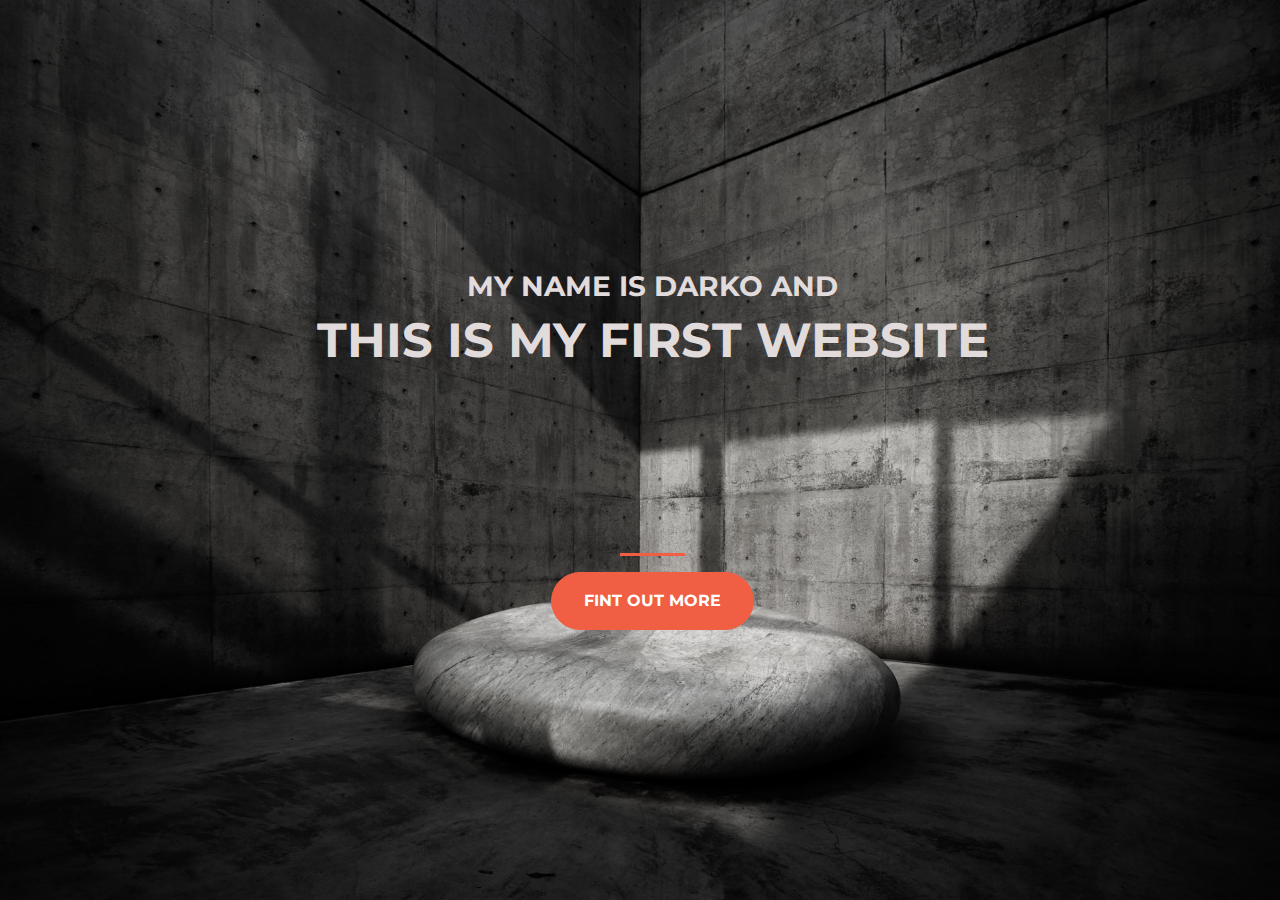
<file: index.html>
<!DOCTYPE html>
<html>
  <head>
    <title>Darko's website</title>

    <!-- Required meta tags -->
    <meta charset="utf-8">
    <meta name="viewport" content="width=device-width, initial-scale=1, shrink-to-fit=no">

    <!-- Google Fonts -->
    <link href="https://fonts.googleapis.com/css?family=Montserrat" rel="stylesheet">

    <!-- Bootstrap CSS from a CDN. This way you don't have to include the bootstrap file yourself -->
    <link rel="stylesheet" href="https://stackpath.bootstrapcdn.com/bootstrap/4.3.1/css/bootstrap.min.css" integrity="sha384-ggOyR0iXCbMQv3Xipma34MD+dH/1fQ784/j6cY/iJTQUOhcWr7x9JvoRxT2MZw1T" crossorigin="anonymous">
    
    <!-- Your own stylesheet -->
    <link rel="stylesheet" type="text/css" href="style.css">
  </head>
  <body>
      <div class="container d-flex align-items-center h-100 mw-100">
        <div class="row">
          <header class="text-center col-12">
            <h3 class="text-uppercase"><strong>My name is Darko and</strong></h3>
            <h1 class="text-uppercase"><strong>This is my first website</strong></h1>
          </header>
          <div class="buffer col-12"></div>
          <section class="text-center col-12">
            <hr class="linijadugme">
            <a href="about.html"><button class="btn btn-primary btn-xl">Fint out more</button>
            </a>
          </section>
        </div>
      </div>
  </body>
</html>
</file>
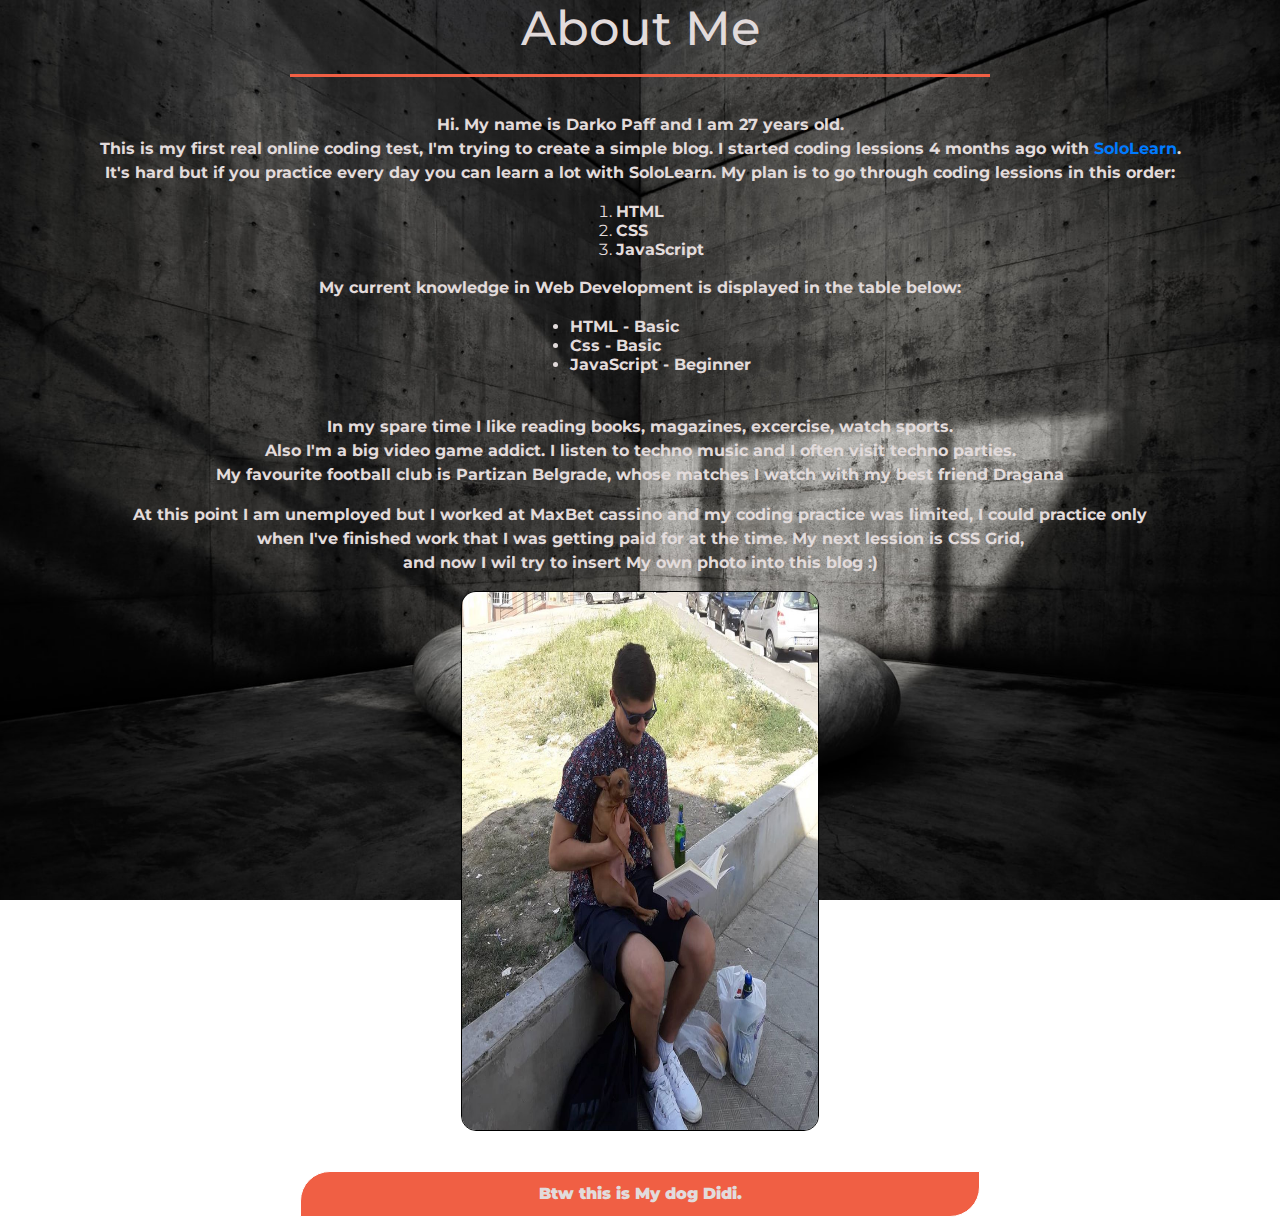
<file: about.html>
<html>
	<head>
		<title>Darko's website</title>
		<!-- Naziv taba -->

		<!-- Required meta tags -->
	    <meta charset="utf-8">
	    <meta name="viewport" content="width=device-width, initial-scale=1, shrink-to-fit=no">

	    <!-- Google Fonts -->
	    <link href="https://fonts.googleapis.com/css?family=Montserrat" rel="stylesheet">

	    <!-- Bootstrap CSS from a CDN. This way you don't have to include the bootstrap file yourself -->
	    <link rel="stylesheet" href="https://stackpath.bootstrapcdn.com/bootstrap/4.3.1/css/bootstrap.min.css" integrity="sha384-ggOyR0iXCbMQv3Xipma34MD+dH/1fQ784/j6cY/iJTQUOhcWr7x9JvoRxT2MZw1T" crossorigin="anonymous">
	    
	    <!-- Your own stylesheet -->
	    <link rel="stylesheet" type="text/css" href="style.css">
		
    </head>
    <body>
    	<header>
    		<h1 class="drugiheder">About Me</h1>
			<hr class="linija2">
			<!-- Novi red -->
		</header>
		<footer class="futer">
	      	<p align="center"><b>Hi. My name is Darko Paff and I am 27 years old.<br/> This is my first real online coding test,   I'm trying to create a simple blog.
	  		I started coding lessions 4 months ago with <a href="www.sololearn.com">SoloLearn</a>.<br/> It's hard but if you practice
	  		every day you can learn a lot with SoloLearn. My plan is to go through coding lessions in this order:</b></p>
		
			<table class="lista" align="center">
				<tr><td>
	     		<ol>
	     		<li><b>HTML</b></li>
	     		<li><b>CSS</b></li>
	     		<li><b>JavaScript</b></li>
		 	</ol>
		 	</table>
		 <!-- Tabela -->
		 
		  <p align="center"><b> My current knowledge in Web Development is displayed in the table below: </b></p>
		  
		 <table class="lista" align="center">
		 	<tr><td>
		 	<ul>
		 		<li><b>HTML - Basic</b></li>
		 		<li><b>Css - Basic</b></li>
		 		<li><b>JavaScript - Beginner</b></li>
		 	</ul>
		 </table>
		 <!--Tabela bez numerisanja-->
		 
	  	 <br/>
	  	 <!-- Novi red -->
		 <p align="center"><b>In my spare time I like reading books, magazines, excercise, watch sports. <br/> 
		 Also I'm a big video game addict. I listen to techno music and I often visit techno parties. <br/>
		 My favourite football club is Partizan Belgrade, whose matches I watch with my best friend Dragana
		 </b></p>
	  
	     <p align="center"><b>At this point I am unemployed but I worked at MaxBet cassino and my coding practice was	limited, 
	  		I could practice only <br/> when I've finished work that I was getting paid for at the time. My next lession is CSS Grid,<br/>
	  		and now I wil try to insert My own photo into this blog :)</p>
		</footer>
  
  		<p align="center">
		<img src="dogdidi.jpg" alt="">
  		</p>
     	<!-- Slika -->
	 
  		<br/>
  		<!-- Novi red -->
  
     	<p id="zadnje" align="center"><b>Btw this is My dog Didi.</b></p>
	 
	</body>
  </html>
</file>
<file: style.css>
body,
html {
  width: 100%;
  height: 100%;
  font-family: 'Montserrat', sans-serif;
  background: url(aboutbackground.jpg) no-repeat center center fixed;
  background-size: cover;
}
h1 {
	font-size: 3rem;
	color: #e2dbdb;
}

h3 {
	color: #e2dbdb
}

.futer {
	color: #e2dbdb
}

.drugiheder {
	text-align: center;
}

/* Linija iznad dugmeta find out more */
.linijadugme {
	border-color: #F05F44;
	border-width: 3px;
	max-width: 65px;
}

/* Linija ispod naslova */
.linija2 {
	border-color: #F05F44;
	border-width: 3px;
	max-width: 700px;
	padding-bottom: 20px;
}

/* Prazan prostor izmedju naslova na pocetnoj i dugmeta "find out more" */
.buffer {
	height: 10rem;
}

.btn {
	font-weight: 700;
	border-radius: 300px;
	text-transform: uppercase;
}

.btn-primary {
	background-color: #F05F44;
	border-color: #F05F44;
}

.btn-primary:hover {
	background-color: #ee4b08;
	border-color: #F05F44;
	border-width: 4px;
}

.btn-xl {
	padding: 1rem 2rem;
}

.container {
	margin-left: 170px;
}

.lista {
	color: #e2dbdb;
}

img {
	height: 60%;
	width: 28%;
	border: 1px solid black;
	border-radius: 15px;
}

#zadnje {
	color: #e2dbdb;
	border: 1px solid white;
	border-radius: 30px 0px 30px 0px;
	background-color: #F05F44;
	padding: 10px;
	margin-bottom: 80px;
	margin-left: 300px;
	margin-right: 300px;

}
</file>
